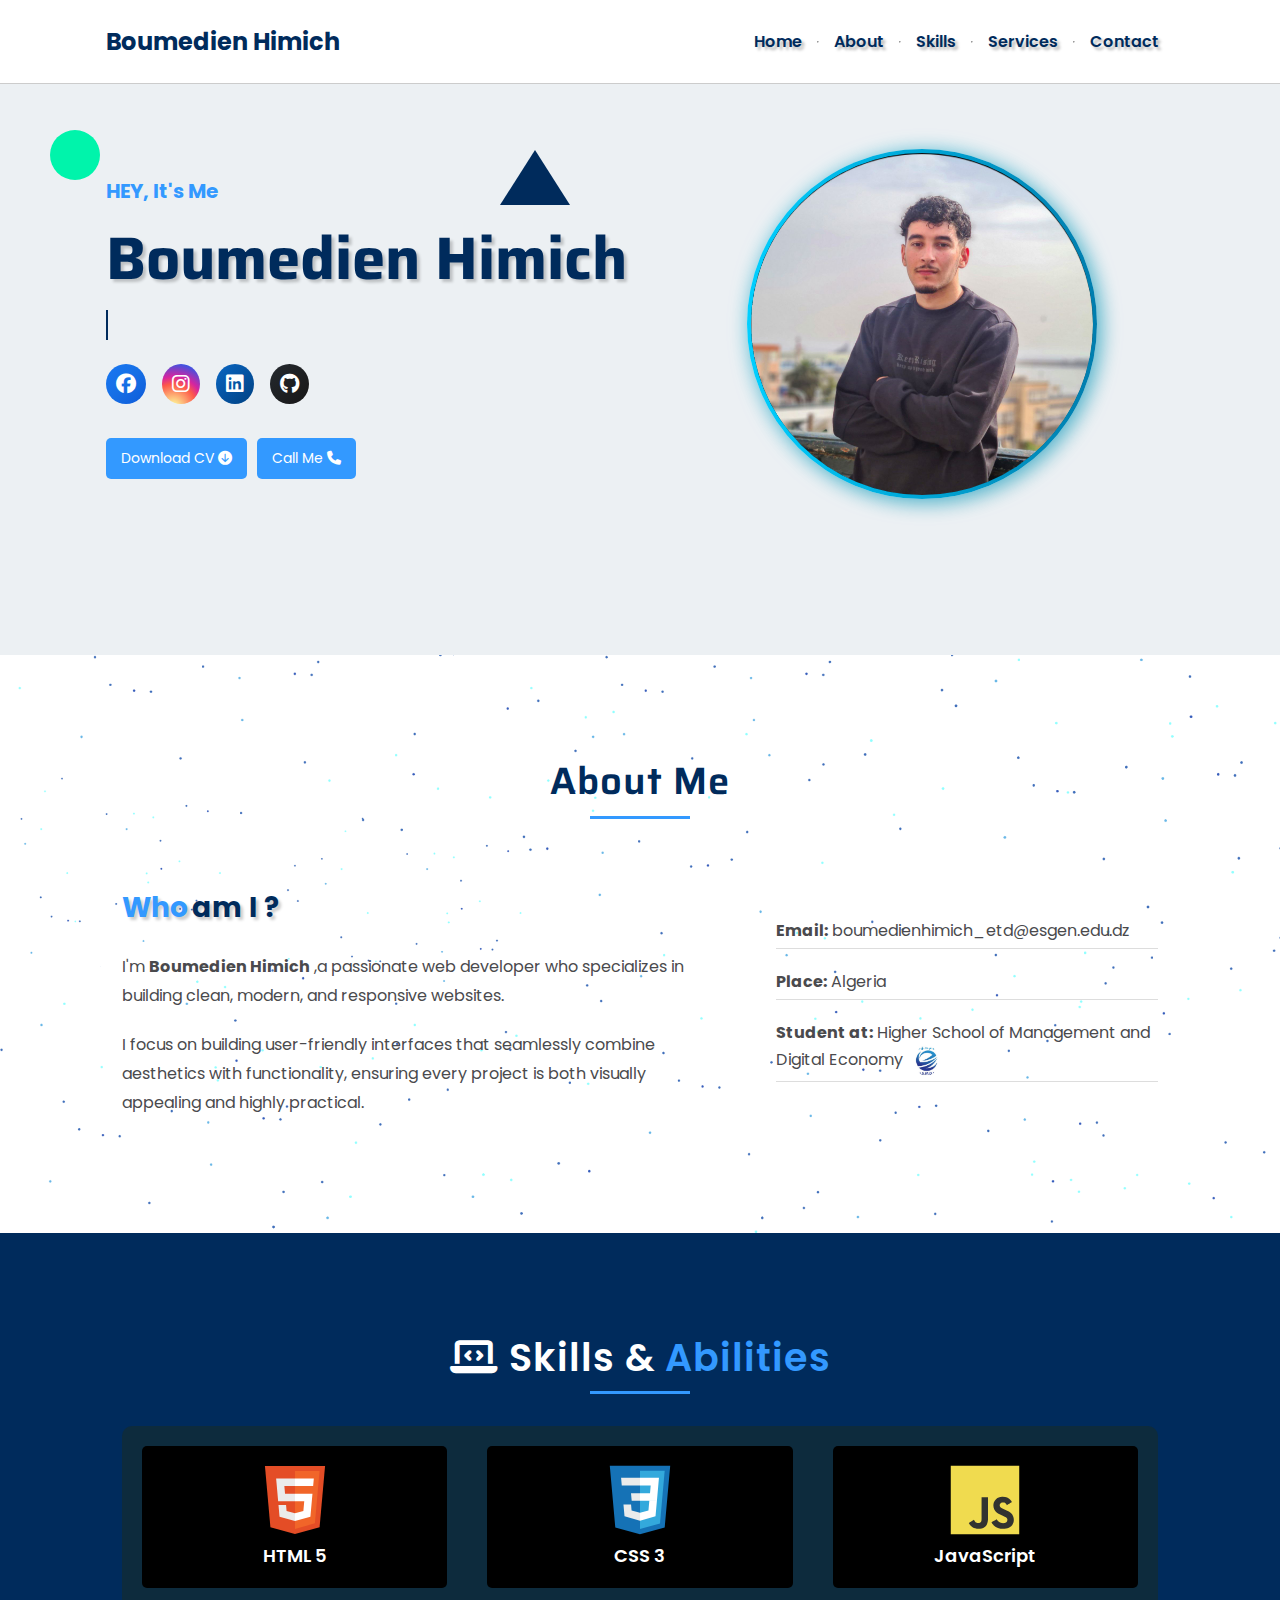
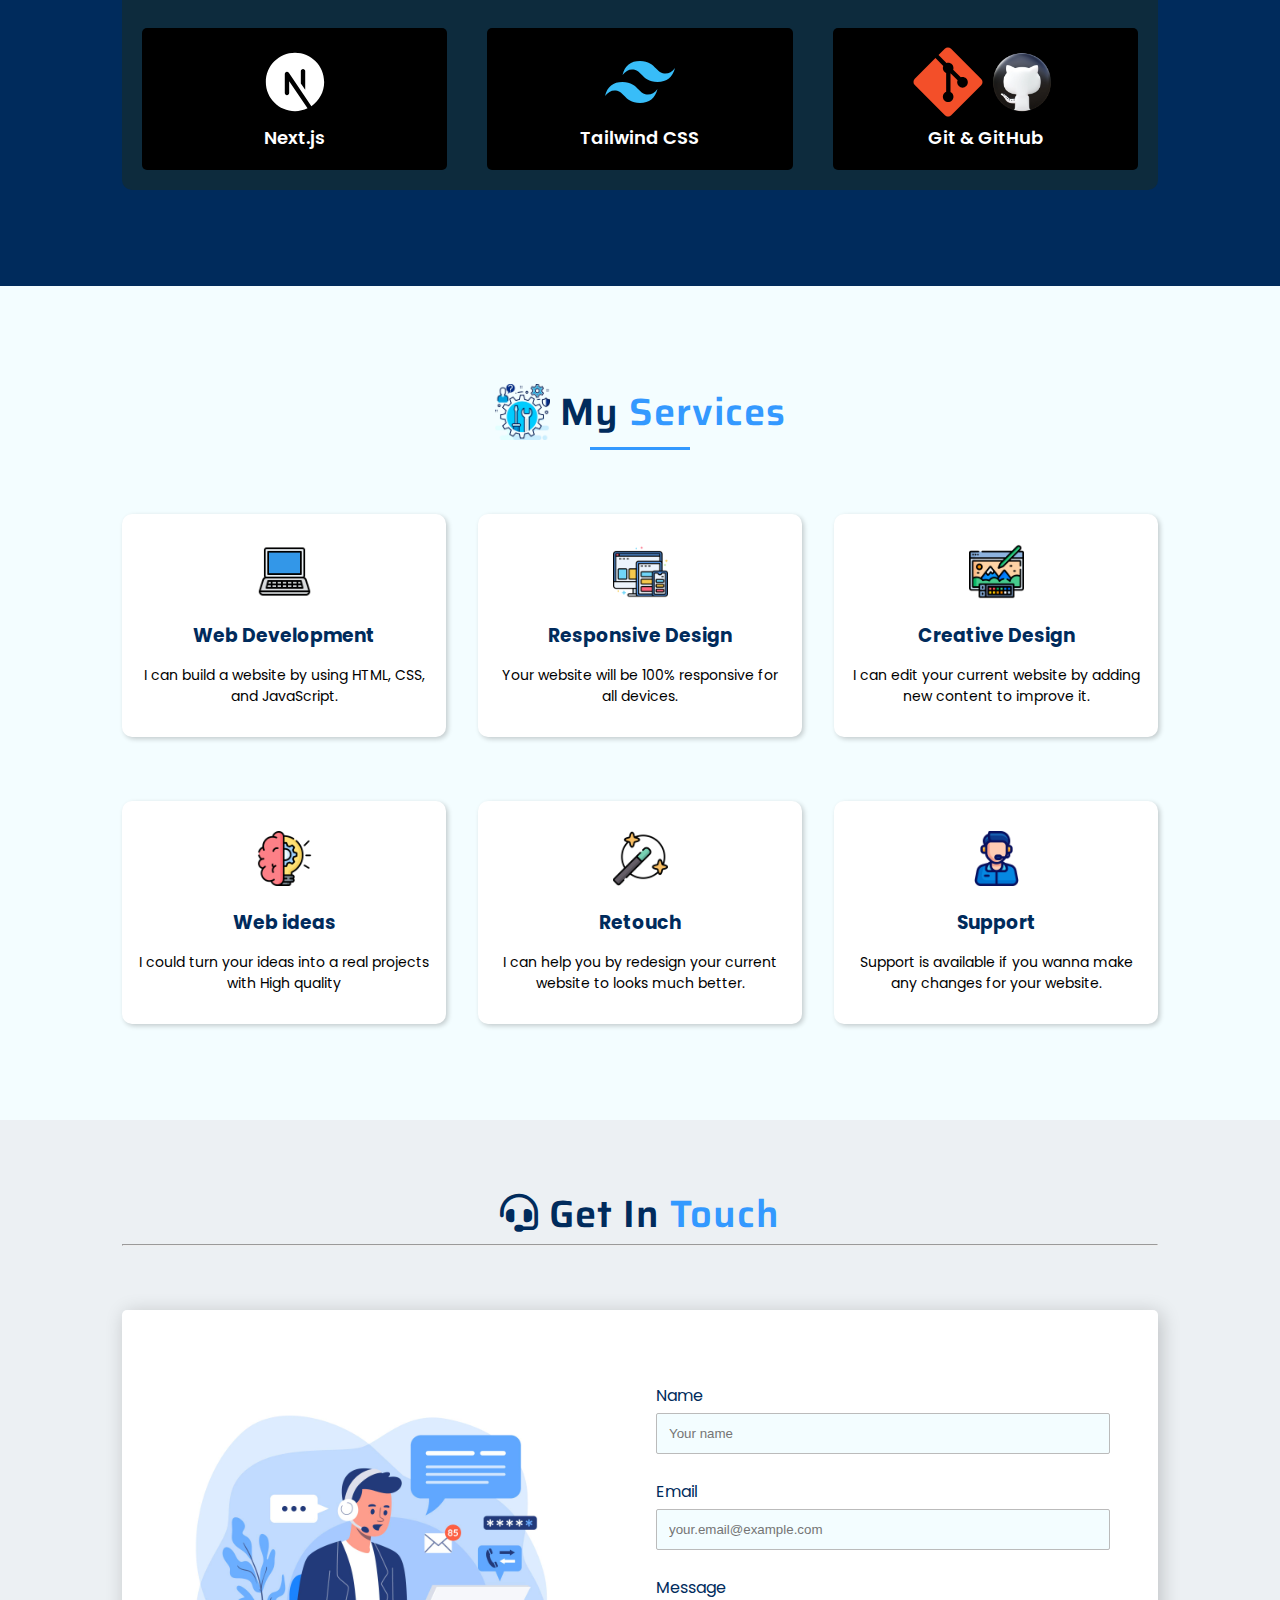
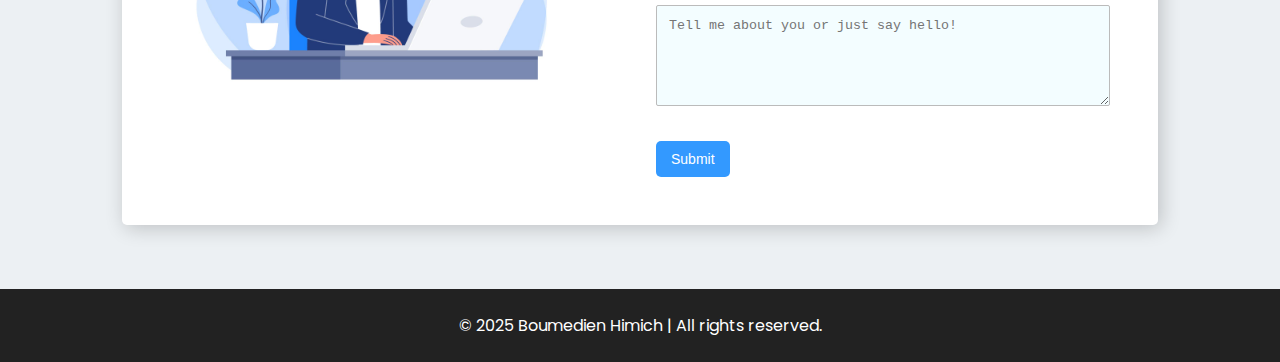
<file: index.html>
<!DOCTYPE html>
<html lang="en">
  <head>
    <meta charset="UTF-8" />
    <meta name="viewport" content="width=device-width, initial-scale=1.0" />
    <title>Boumedien Himich | Web Developer</title>
    <link
      rel="stylesheet"
      href="https://cdnjs.cloudflare.com/ajax/libs/font-awesome/6.7.2/css/all.min.css"
      integrity="sha512-Evv84Mr4kqVGRNSgIGL/F/aIDqQb7xQ2vcrdIwxfjThSH8CSR7PBEakCr51Ck+w+/U6swU2Im1vVX0SVk9ABhg=="
      crossorigin="anonymous"
      referrerpolicy="no-referrer"
    />
    <link rel="stylesheet" href="style.css" />
    <link
      rel="icon"
      type="image/png"
      href="/Assets/icon-96x96.png"
      sizes="96x96"
    />
    <link rel="icon" type="image/svg+xml" href="/Assets/icon.svg" />
    <link rel="shortcut icon" href="/Assets/icon.ico" />
    <link
      rel="apple-touch-icon"
      sizes="180x180"
      href="/Assets/apple-touch-icon.png"
    />
    <link rel="manifest" href="/manifest/site.webmanifest" />
    <meta
      name="google-site-verification"
      content="p_A0LySPRa7guzQ0VIORtSbw9ka8MragjlPklH-d-8U"
    />
    <meta
      name="description"
      content="I'm Boumedien Himich, a frontend developer from Algeria. I build clean, responsive websites using HTML, CSS, and JavaScript."
    />

    <meta
      name="keywords"
      content="Boumedien Himich, Web Developer, Frontend Developer, JavaScript, HTML, CSS, Portfolio, Algeria, Front-end, UI Developer, Himich Boumedien"
    />

    <meta name="author" content="Boumedien Himich" />
    <meta name="robots" content="index, follow" />

    <!-- Open Graph (Facebook, LinkedIn...) -->
    <meta property="og:title" content="Boumedien Himich | Web Developer" />
    <meta
      property="og:description"
      content="Explore the portfolio of Boumedien Himich, a frontend web developer passionate about clean and responsive design."
    />
    <meta property="og:type" content="website" />
    <meta property="og:url" content="https://himichboumedien.vercel.app/" />
    <meta
      property="og:image"
      content="https://himichboumedien.vercel.app/Assets/logo-himich-boumedien.png"
    />
    <meta property="og:image:type" content="image/png" />
    <meta property="og:image:width" content="1200" />
    <meta property="og:image:height" content="630" />

    <!-- Twitter Card -->
    <meta name="twitter:card" content="summary_large_image" />
    <meta name="twitter:title" content="Boumedien Himich | Web Developer" />
    <meta
      name="twitter:description"
      content="Discover web projects and skills by Boumedien Himich. Frontend developer focusing on modern UI with JavaScript, HTML, and CSS."
    />
    <meta
      name="twitter:image"
      content="https://himichboumedien.vercel.app/Assets/logo-himich-boumedien.png"
    />

    <!-- Amélioration mobile -->
    <meta name="theme-color" content="#0f172a" />
  </head>
  <body>
    <button id="arrow"><i class="fa-solid fa-arrow-up"></i></button>
    <header id="home">
      <div class="navbar">
        <nav>
          <div id="nav-container">
            <a href="#home" class="logo">Boumedien Himich</a>
            <button id="menuBtn">
              <i class="fa-solid fa-bars"></i>
            </button>
            <button id="menuBtnClose">
              <i class="fa-solid fa-xmark"></i>
            </button>
          </div>

          <ul id="nav-links">
            <li><a class="links" href="#home">Home</a></li>
            <hr />
            <li><a class="links" href="#about">About</a></li>
            <hr />
            <li><a class="links" href="#skills">Skills</a></li>
            <hr />
            <li><a class="links" href="#services">Services</a></li>
            <hr />
            <li><a class="links" href="#contact">Contact</a></li>
          </ul>
        </nav>
      </div>

      <div class="content">
        <div class="text">
          <p>
            <span class="text-primary"> HEY, It's Me </span>
          </p>
          <h1>Boumedien Himich</h1>
          <p class="about-info">Web Developer</p>
          <div class="social">
            <a href="https://www.facebook.com/dido.hm.2025/" target="_blank"
              ><i class="fa-brands fa-facebook facebook"></i
            ></a>

            <a href="https://www.instagram.com/didohm_/" target="_blank"
              ><i class="fa-brands fa-instagram instagram"></i
            ></a>
            <a
              href="https://www.linkedin.com/in/boumedienhimich/"
              target="_blank"
              ><i class="fa-brands fa-linkedin linkedin"></i
            ></a>
            <a href="https://github.com/didohm" target="_blank"
              ><i class="fa-brands fa-github github"></i
            ></a>
          </div>
          <div class="btn">
            <a
              href="Assets/CV.pdf"
              download="MyCV.pdf"
              target="_blank"
              class="btn1"
              >Download CV <i class="fa-solid fa-circle-arrow-down"></i
            ></a>
            <a class="btn1" href="#contact"
              >Call Me <i class="fa-solid fa-phone"></i
            ></a>
          </div>
        </div>
        <div id="my-pic">
          <img src="Assets/Photo.jpg" alt="Himich Boumedien" />
        </div>
      </div>
    </header>
    <div class="shape triangle"></div>
    <div class="shape circle"></div>
    <main>
      <section id="about">
        <div class="container">
          <h2>About Me</h2>
          <hr />
          <div class="about-content">
            <div class="col1">
              <p>
                <span class="text-primary title">Who</span>
                <span class="text-secondary title">am I ?</span>
              </p>
              <p>
                I'm <strong>Boumedien Himich</strong> ,a passionate web
                developer who specializes in building clean, modern, and
                responsive websites.
              </p>

              <p>
                I focus on building user-friendly interfaces that seamlessly
                combine aesthetics with functionality, ensuring every project is
                both visually appealing and highly practical.
              </p>
            </div>
            <div class="col2">
              <p id="wrap"><b>Email:</b> boumedienhimich_etd@esgen.edu.dz</p>
              <p><b>Place:</b> Algeria</p>

              <p>
                <b>Student at:</b> Higher School of Management and Digital
                Economy
                <img id="esgen" src="Assets/esgen.jpg" alt="School Logo" />
              </p>
            </div>
          </div>
        </div>
      </section>
      <section id="skills">
        <div class="container">
          <h2>
            <i class="fa-solid fa-laptop-code"></i> Skills &amp;
            <span class="text-primary">Abilities</span>
          </h2>
          <hr />
          <div class="skills-content">
            <div class="row">
              <div class="item">
                <img
                  onclick="window.open('https://wiki.hsoub.com/HTML', '_blank')"
                  src="Assets/HTML5.svg"
                  alt="HTML"
                />
                <p>HTML 5</p>
              </div>

              <div class="item">
                <img
                  onclick="window.open('https://wiki.hsoub.com/CSS', '_blank')"
                  src="Assets/CSS3.svg"
                  alt="CSS"
                />
                <p>CSS 3</p>
              </div>

              <div class="item">
                <img
                  onclick="window.open('https://wiki.hsoub.com/JavaScript', '_blank')"
                  src="Assets/JavaScript.svg"
                  alt="JavaScript"
                />
                <p>JavaScript</p>
              </div>

              <div class="item">
                <img
                  onclick="window.open('https://wiki.hsoub.com/Next.js', '_blank')"
                  src="Assets/Nextjs.svg"
                  alt="Next.js"
                />
                <p>Next.js</p>
              </div>

              <div class="item">
                <img
                  onclick="window.open('https://ar.wikipedia.org/wiki/%D8%AA%D9%84%D9%88%D9%86%D8%AF_%D8%B3%D9%8A_%D8%A5%D8%B3_%D8%A5%D8%B3', '_blank')"
                  src="Assets/Tailwind CSS.svg"
                  alt="Tailwind CSS"
                />
                <p>Tailwind CSS</p>
              </div>
              <div class="item">
                <img
                  onclick="window.open('https://ar.wikipedia.org/wiki/%D8%BA%D9%8A%D8%AA_(%D8%A8%D8%B1%D9%86%D8%A7%D9%85%D8%AC)', '_blank')"
                  src="Assets/Git.svg"
                  alt="Git"
                />
                <img
                  onclick="window.open('https://ar.wikipedia.org/wiki/%D8%BA%D9%8A%D8%AA_%D9%87%D8%A7%D8%A8', '_blank')"
                  src="Assets/github.webp"
                  alt="GitHub"
                />
                <p>Git & GitHub</p>
              </div>
            </div>
          </div>
        </div>
      </section>
      <section id="services">
        <div class="container">
          <div class="heading">
            <img src="Assets/services.png" alt="Services" />
            <h2>My <span class="text-primary">Services</span></h2>
          </div>
          <hr />
          <div class="row1">
            <div class="item1">
              <img src="Assets/laptop.png" alt="Web development" />
              <h3>Web Development</h3>
              <p>I can build a website by using HTML, CSS, and JavaScript.</p>
            </div>
            <div class="item1">
              <img src="Assets/responsive-design.png" alt="responsive-design" />
              <h3>Responsive Design</h3>
              <p>Your website will be 100% responsive for all devices.</p>
            </div>
            <div class="item1">
              <img src="Assets/creative.png" alt="Creative Design " />
              <h3>Creative Design</h3>
              <p>
                I can edit your current website by adding new content to improve
                it.
              </p>
            </div>
            <div class="item1">
              <img src="Assets/idea.png" alt="Web ideas" />
              <h3>Web ideas</h3>
              <p>
                I could turn your ideas into a real projects with High quality
              </p>
            </div>
            <div class="item1">
              <img src="Assets/retouch.png" alt="Retouch" />
              <h3>Retouch</h3>
              <p>
                I can help you by redesign your current website to looks much
                better.
              </p>
            </div>
            <div class="item1">
              <img src="Assets/support.png" alt="Support" />
              <h3>Support</h3>
              <p>
                Support is available if you wanna make any changes for your
                website.
              </p>
            </div>
          </div>
        </div>
      </section>
      <section id="contact">
        <div class="container">
          <h2>
            <i class="fa-solid fa-headset"></i> Get In
            <span class="text-primary">Touch</span>
          </h2>
          <hr />
          <div class="form">
            <img src="Assets/contact.jpg" alt="Contact form illustration" />
            <form
              action="https://formsubmit.co/boumedienhimich_etd@esgen.edu.dz"
              method="POST"
            >
              <div class="contact">
                <label for="Name">Name</label>
                <input
                  type="text"
                  name="Name"
                  id="Name"
                  placeholder="Your name"
                  required
                />
              </div>

              <div class="contact">
                <label for="Email">Email</label>
                <input
                  type="email"
                  name="Email"
                  id="Email"
                  placeholder="your.email@example.com"
                  required
                />
              </div>
              <div class="contact">
                <label for="Message">Message</label>
                <textarea
                  name="Message"
                  id="Message"
                  rows="5"
                  placeholder="Tell me about you or just say hello!"
                ></textarea>
              </div>

              <button type="submit" class="btn1">Submit</button>
            </form>
          </div>
        </div>
      </section>
    </main>
    <footer id="footer">
      <p>&copy; 2025 Boumedien Himich | All rights reserved.</p>
    </footer>
    <script>
      const menuBtn = document.getElementById("menuBtn");
      const menuBtnClose = document.getElementById("menuBtnClose");
      const navLinks = document.getElementById("nav-links");

      menuBtn.addEventListener("click", () => {
        navLinks.classList.add("show");
        menuBtnClose.classList.toggle("show");
        menuBtn.classList.toggle("hide");
      });
      menuBtnClose.addEventListener("click", () => {
        navLinks.classList.remove("show");
        menuBtnClose.classList.toggle("show");
        menuBtn.classList.toggle("hide");
      });

      document.querySelectorAll("#nav-links a").forEach((link) => {
        link.addEventListener("click", () => {
          navLinks.classList.remove("show");
          menuBtnClose.classList.toggle("show");
          menuBtn.classList.toggle("hide");
        });
      });

      const arrow = document.getElementById("arrow");
      window.onscroll = function () {
        if (scrollY >= 400) {
          arrow.classList.add("show");
        } else {
          arrow.classList.remove("show");
        }
      };
      arrow.onclick = function () {
        scroll({
          left: 0,
          top: 0,
          behavior: "smooth",
        });
      };
      document.body.addEventListener("contextmenu", (e) => {
        e.preventDefault();
      });
    </script>
  </body>
</html>
</file>
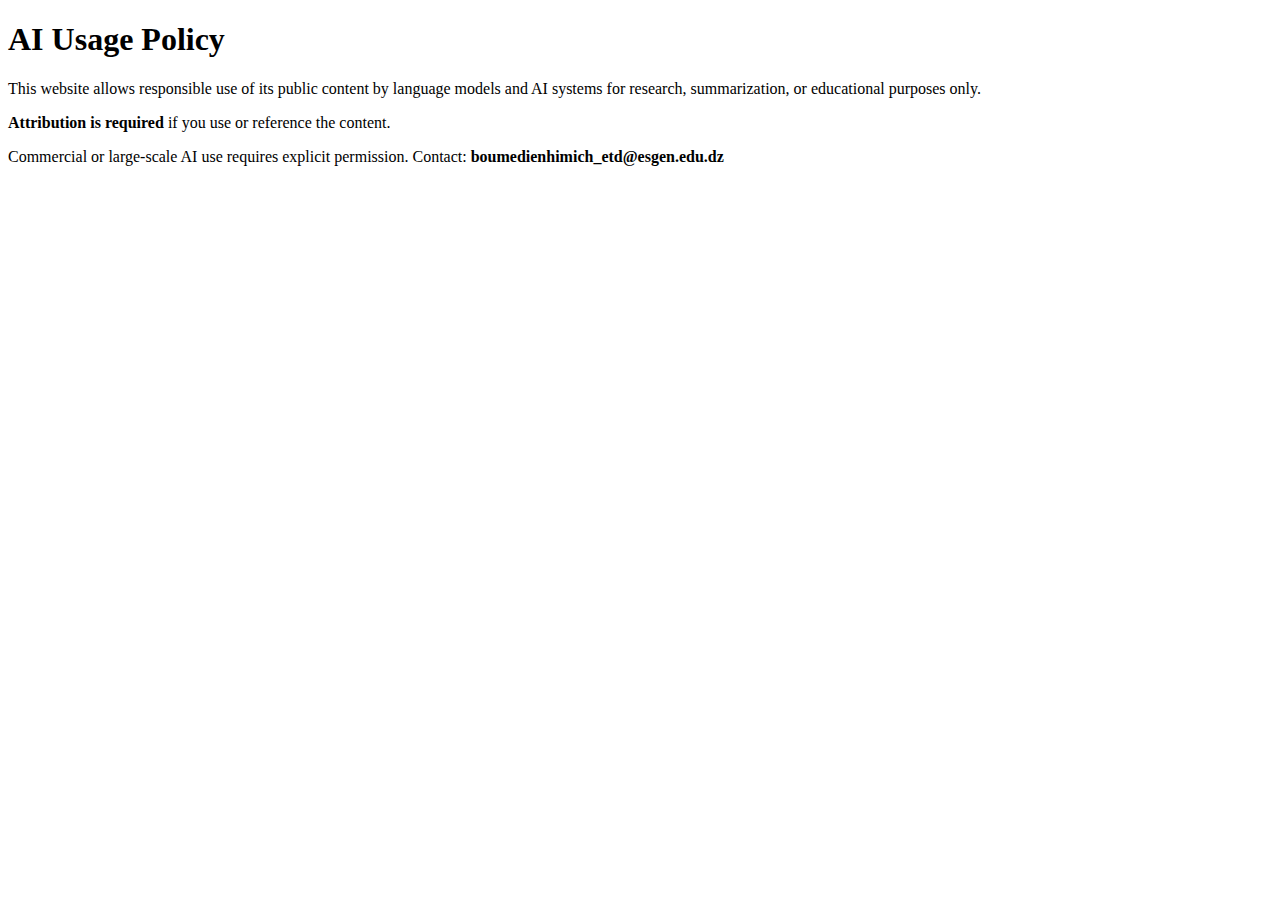
<file: ai-policy.html>
<!DOCTYPE html>
<html lang="en">
<head>
  <meta charset="UTF-8">
  <title>AI Usage Policy</title>
</head>
<body>
  <h1>AI Usage Policy</h1>
  <p>This website allows responsible use of its public content by language models and AI systems for research, summarization, or educational purposes only.</p>
  <p><strong>Attribution is required</strong> if you use or reference the content.</p>
  <p>Commercial or large-scale AI use requires explicit permission. Contact: <strong>boumedienhimich_etd@esgen.edu.dz</strong></p>
</body>
</html>
</file>
<file: style.css>
@import url("https://fonts.googleapis.com/css2?family=Poppins:wght@300;400;500;600;700&family=Saira:ital,wdth,wght@0,50..125,700;1,50..125,700&display=swap");
:root {
  --primary: #002b5c;
  --secondary: #3399ff;
  --gray: #4a4a4d;
  --bg: #ecf0f3;
}
* {
  margin: 0;
  padding: 0;
  box-sizing: border-box;
}
html {
  scroll-behavior: smooth;
}
body {
  font-family: "Poppins", sans-serif;
}
h1,
h2 {
  font-family: "Saira", sans-serif;
}

ul {
  list-style: none;
}
a {
  text-decoration: none;
}
header {
  overflow-x: hidden;
  background: var(--bg);
}

.container {
  max-width: 1100px;
  margin: auto;
  padding: 0 2rem;
}
.shape {
  position: absolute;
  animation: float 3s infinite ease;
}

/* الدائرة */
.circle {
  width: 50px;
  height: 50px;
  border-radius: 50%;
  background: #00f4ab;
  top: 130px;
  left: 50px;
  animation-delay: 0s;
}
/* المثلث */
.triangle {
  width: 0;
  height: 0;
  border-left: 35px solid transparent;
  border-right: 35px solid transparent;
  border-bottom: 55px solid #002b5c;
  top: 150px;
  left: 500px;
  animation-delay: 1s;
}

/* حركة طافية */
@keyframes float {
  0%,
  100% {
    transform: translateY(0px) rotate(0deg);
  }
  50% {
    transform: translateY(-20px) rotate(10deg);
  }
}
header .navbar {
  background-color: #fff;
  border-bottom: 1px solid #ccc;
  position: fixed;
  width: 100%;
  z-index: 9999;
}
header .navbar nav {
  display: flex;
  justify-content: space-between;
  align-items: center;
  max-width: 1100px;
  margin: auto;
  padding: 1.5rem 1rem;
}
header .navbar nav ul {
  display: flex;
  justify-content: center;
  align-items: center;
}
header .navbar nav ul .links {
  margin: 0 15px;
  color: var(--primary);
  font-weight: 600;
  border-bottom: 2px solid transparent;
  transition: all 0.5s ease;
  text-shadow: 3px 3px 3px rgba(0, 0, 0, 0.279);
}
header .navbar nav ul li .links:hover {
  border-bottom: 2px solid var(--secondary);
  color: var(--secondary);
}
#wrap {
  white-space: nowrap;
}
.logo {
  color: #002b5c;
  font-size: 24px;
  font-weight: 700;
}
.content-info {
  background-color: var(--bg);
}
.content {
  display: grid;
  grid-template-columns: 1.5fr 1fr;
  max-width: 1100px;
  margin: 0 auto;
  height: 100%;
  align-items: center;
  padding: 6rem 1rem;
}
.content img {
  max-width: 350px;
  border-radius: 50%;
  padding: 4px;
  background: linear-gradient(90deg, #00cfff, #002b5c);
  transition: all 0.5s ease;
  background-size: 200% 200%;
  animation: gradientMove 2s ease infinite;
  box-shadow: 4px 4px 20px rgba(0, 0, 0, 0.2),
    3px 3px 20px rgba(0, 207, 255, 0.6);
}

@keyframes gradientMove {
  0% {
    background-position: 0% 50%;
  }
  50% {
    background-position: 100% 50%;
  }
  100% {
    background-position: 0% 50%;
  }
}
.text-primary {
  color: var(--secondary);
}
.text-secondary {
  color: var(--primary);
}
.content p span {
  font-weight: 700;
  font-size: 20px;
}
.content h1 {
  font-size: 60px;
  color: var(--primary);
  text-shadow: 3px 3px 3px rgba(0, 0, 0, 0.2);
  margin-top: 5px;
}
#arrow {
  height: 40px;
  width: 40px;
  font-size: 16px;
  position: fixed;
  bottom: 15px;
  right: 15px;
  z-index: 1;
  border: none;
  color: #fff;
  background-color: var(--secondary);
  border-radius: 50%;
  opacity: 0;
  visibility: hidden;
  transition: all 0.3s ease-in-out;
}
#arrow.show {
  opacity: 1;
  visibility: visible;
}
#arrow:hover {
  background-color: var(--primary);

  cursor: pointer;
}
.title {
  font-size: 28px;
  font-weight: 700;
  text-shadow: 3px 3px 3px rgba(0, 0, 0, 0.2);
}
.about-info {
  font-size: 20px;
  background: linear-gradient(90deg, #002b5c, #00cfff);
  -webkit-background-clip: text;
  -webkit-text-fill-color: transparent;
  margin-top: 5px;
  font-weight: 600;
  text-shadow: 3px 3px 3px rgba(0, 0, 0, 0.2);
  overflow: hidden;
  white-space: nowrap;
  border-right: 2px solid #002b5c;
  width: 0;
  animation: typing 5s steps(13) infinite, blink 0.6s step-end infinite;
}
@keyframes typing {
  0% {
    width: 0;
  }
  40% {
    width: 13ch;
  }
  70% {
    width: 13ch;
  }
  100% {
    width: 0;
  }
}
@keyframes blink {
  0%,
  100% {
    border-color: transparent;
  }
  50% {
    border-color: #002b5c;
  }
}
.social {
  margin: 1.5rem 0;
}
.social a i {
  font-size: 20px;
  padding: 10px;
  color: #fff;
  border-radius: 50%;
  margin-right: 12px;
  transition: all 0.3s ease-in-out;
}
.social a i:hover {
  transform: scale(0.85);
}
.social a .facebook {
  background: linear-gradient(135deg, #1877f2 0%, #166fe5 50%, #0e5ad9 100%);
}
.social a .linkedin {
  background: linear-gradient(135deg, #0a66c2 0%, #004182 100%);
}
.social a .instagram {
  background: radial-gradient(
    circle at 30% 107%,
    #fdf497 0%,
    #fdf497 5%,
    #fd5949 45%,
    #d6249f 60%,
    #285aeb 90%
  );
}
.social a .github {
  background: linear-gradient(135deg, #24292e 0%, #181717 100%);
}
.btn {
  display: flex;
  width: fit-content;
}
.btn1 {
  background-color: var(--secondary);
  color: #fff;
  padding: 10px 15px;
  margin-top: 10px;
  margin-right: 10px;
  font-size: 14px;
  border: none;
  cursor: pointer;
  border-radius: 5px;
  transition: all 0.3s ease;
}
.btn1:hover {
  background-color: #3a5574;
}
.text {
  margin: 5rem 0;
}
#about,
#skills,
#services {
  padding: 6rem 0;
}
#about h2,
#skills h2,
#services h2,
#contact h2 {
  text-align: center;
  font-size: 38px;
  color: var(--primary);
  font-weight: 600;
  letter-spacing: 1px;
}
#about hr,
#skills hr,
#services hr {
  width: 100px;
  height: 3px;
  background-color: var(--secondary);
  border: none;
  margin: 5px auto 0;
}
#about .about-content {
  margin-top: 4rem;
  display: grid;
  grid-template-columns: 1.5fr 1fr;
  column-gap: 5rem;
  align-items: center;
}

#about .about-content .col1 p {
  color: var(--gray);
  margin-bottom: 20px;
  line-height: 1.8;
}
#about .about-content .col2 p {
  color: var(--gray);
  margin-bottom: 20px;
  padding-bottom: 5px;
  border-bottom: 1px solid #ddd;
}
#about {
  background: url(/Assets/stars1.webp);
  background-size: cover;
  background-position: center;
  background-repeat: no-repeat;
}
#esgen {
  width: 23px;
  border-radius: 50%;
  margin-left: 8px;
  vertical-align: middle;
}
#skills {
  background-color: var(--primary);
}
#skills h2 {
  color: #fff;
  font-family: "Poppins", sans-serif;
}
#skills .row img {
  max-width: 70px;
}
#skills .skills-content {
  margin-top: 2rem;
  background: #0d2b3d;
  border-radius: 10px;
}
.row {
  display: grid;
  grid-template-columns: repeat(3, 1fr);
  align-items: center;
  text-align: center;
}
.row .item {
  color: #fff;
  background-color: #000;
  margin: 20px;
  padding: 1rem;
  border-radius: 5px;
  font-size: 18px;
  font-weight: 600;
  border: 3px solid transparent;
  transition: all 0.7s ease;
}
.row .item:hover {
  border: 1px solid var(--bg);
  box-shadow: 2px 2px 10px var(--secondary);
}
#services {
  background-color: #00cfff0c;
}
#services .row1 {
  display: grid;
  grid-template-columns: repeat(3, 1fr);
  margin-top: 4rem;
  text-align: center;
  column-gap: 2rem;
  row-gap: 4rem;
}
#services .heading {
  display: flex;
  justify-content: center;
  align-items: center;
}
#services .heading img {
  width: 55px;
  margin-right: 10px;
}
#services .row1 .item1 img {
  width: 55px;
}
#services .row1 .item1 {
  background-color: #fff;
  padding: 30px 15px;
  box-shadow: 2px 2px 5px rgba(0, 0, 0, 0.2);
  border-radius: 10px;
  transition: all 0.3s ease;
}
#services .row1 .item1:hover {
  transform: scale(1.04);
  box-shadow: 3px 3px 5px rgba(0, 0, 0, 1);
}
#services .row1 .item1 h3 {
  margin: 15px 0;
  color: var(--primary);
}
#services .row1 .item1 p {
  font-size: 14px;
}
#contact {
  background-color: var(--bg);
  padding: 4rem 0;
}
#contact .form {
  margin-top: 4rem;
  display: grid;
  grid-template-columns: repeat(2, 1fr);
  background: #fff;
  box-shadow: 3px 3px 20px rgba(0, 0, 0, 0.2);
  padding: 3rem;
  border-radius: 5px;
  column-gap: 2rem;
}
#contact .form img {
  max-width: 400px;
}
#contact .form input,
#contact .form textarea {
  display: block;
  width: 100%;
  margin-top: 5px;
  padding: 12px;
  outline: none;
  background: #00cfff0c;
  border: 1px solid #bbb;
  border-radius: 2px;
  transition: border 0.1s ease-in;
}
#contact .contact {
  margin: 25px 0;
}
#contact .form label {
  color: var(--primary);
  font-weight: 400;
}
#contact .form input:focus,
#contact .form textarea:focus {
  border: 1px solid var(--secondary);
}
#footer {
  background: #222;
  color: #fff;
  padding: 1.5rem 0;
  text-align: center;
}
#menuBtn,
#menuBtnClose {
  opacity: 0;
  visibility: hidden;
  font-size: 25px;
  background: none;
  border: none;
  color: var(--primary);
  cursor: pointer;
}
@keyframes appear {
  from {
    opacity: 0;
    scale: 0.5;
  }
  to {
    opacity: 1;
    scale: 1;
  }
}
.item,
.item1 {
  animation: appear linear;
  animation-timeline: view();
  animation-range: entry 0;
}
@media (max-width: 767px) {
  #arrow {
    right: 18px;
    bottom: 20px;
  }
  header {
    height: auto;
  }
  #my-pic {
    text-align: center;
  }
  #nav-container {
    display: flex;
    align-items: center;
    justify-content: space-between;
  }
  #home .navbar nav {
    display: block;
  }
  #home .navbar ul {
    margin-top: 20px;
  }
  #home .navbar nav ul a {
    margin: 0 10px;
  }
  #home .content h1 {
    font-size: 50px;
  }

  .content {
    grid-template-columns: 1fr;
  }
  .content img {
    max-width: 300px;
    margin: auto;
    grid-row: 1; 
    margin-bottom: 2rem;
  }
  #contact .form {
    grid-template-columns: 1fr;
    row-gap: 3rem;
  }
  #about .about-content {
    grid-template-columns: 1fr;
    row-gap: 3rem;
  }
  .row,
  #services .row1 {
    grid-template-columns: repeat(2, 1fr);
    justify-content: center;
  }
  #contact .form img {
    margin: auto;
  }
  #about {
    padding: 4rem 0;
  }
  .circle {
    width: 50px;
    height: 50px;
    top: 600px;
    left: 100px;
  }
  .triangle {
    top: 150px;
    left: 430px;
  }
  #menuBtn,
  #menuBtnClose {
    display: block;
    position: absolute;
    top: 30px;
    right: 20px;
    z-index: 1000;
    transition: 0.2s;
  }
  #menuBtn,
  #menuBtnClose.show {
    opacity: 1;
    visibility: visible;
  }
  #menuBtn.hide {
    opacity: 0;
    visibility: hidden;
  }
  #nav-links {
    opacity: 0;
    visibility: hidden;
    flex-direction: column;
    align-items: flex-start;
    gap: 10px;
    background-color: #fff;
    position: absolute;
    font-size: 18px;
    top: 65px;
    z-index: 1;
    right: 0;
    width: 100%;
    padding: 20px 15px;
    border-radius: 5px;
    transition: all 0.2s ease-in;
  }
  #nav-links hr {
    width: 100%;
    opacity: 0.3;
  }
  #nav-links.show {
    opacity: 1;
    visibility: visible;
  }
}
@media (max-width: 528px) {
  #home .content h1 {
    font-size: 35px;
  }
  .content {
    grid-template-columns: 1fr;
  }
  .content img {
    max-width: 280px;
  }
  .container {
    padding: 0 1rem;
  }
  .text {
    margin-bottom: 0;
    margin-top: 7rem;
  }
  #about h2,
  #skills h2,
  #services h2,
  #contact h2 {
    font-size: 30px;
  }
  #wrap {
    white-space: nowrap;
  }
  #about .about-content .col1 h3 {
    font-size: 22px;
  }
  .row {
    grid-template-columns: 1fr;
  }
  #contact .form {
    padding: 2rem 1rem;
  }
  .form img {
    width: 250px;
  }
  .col2 {
    font-size: 15px;
  }
  .circle {
    width: 35px;
    height: 35px;
    top: 550px;
    left: 50px;
  }

  .triangle {
    border-left: 25px solid transparent;
    border-right: 25px solid transparent;
    border-bottom: 45px solid #002b5c;
    top: 150px;
    left: 180px;
  }
}
</file>
